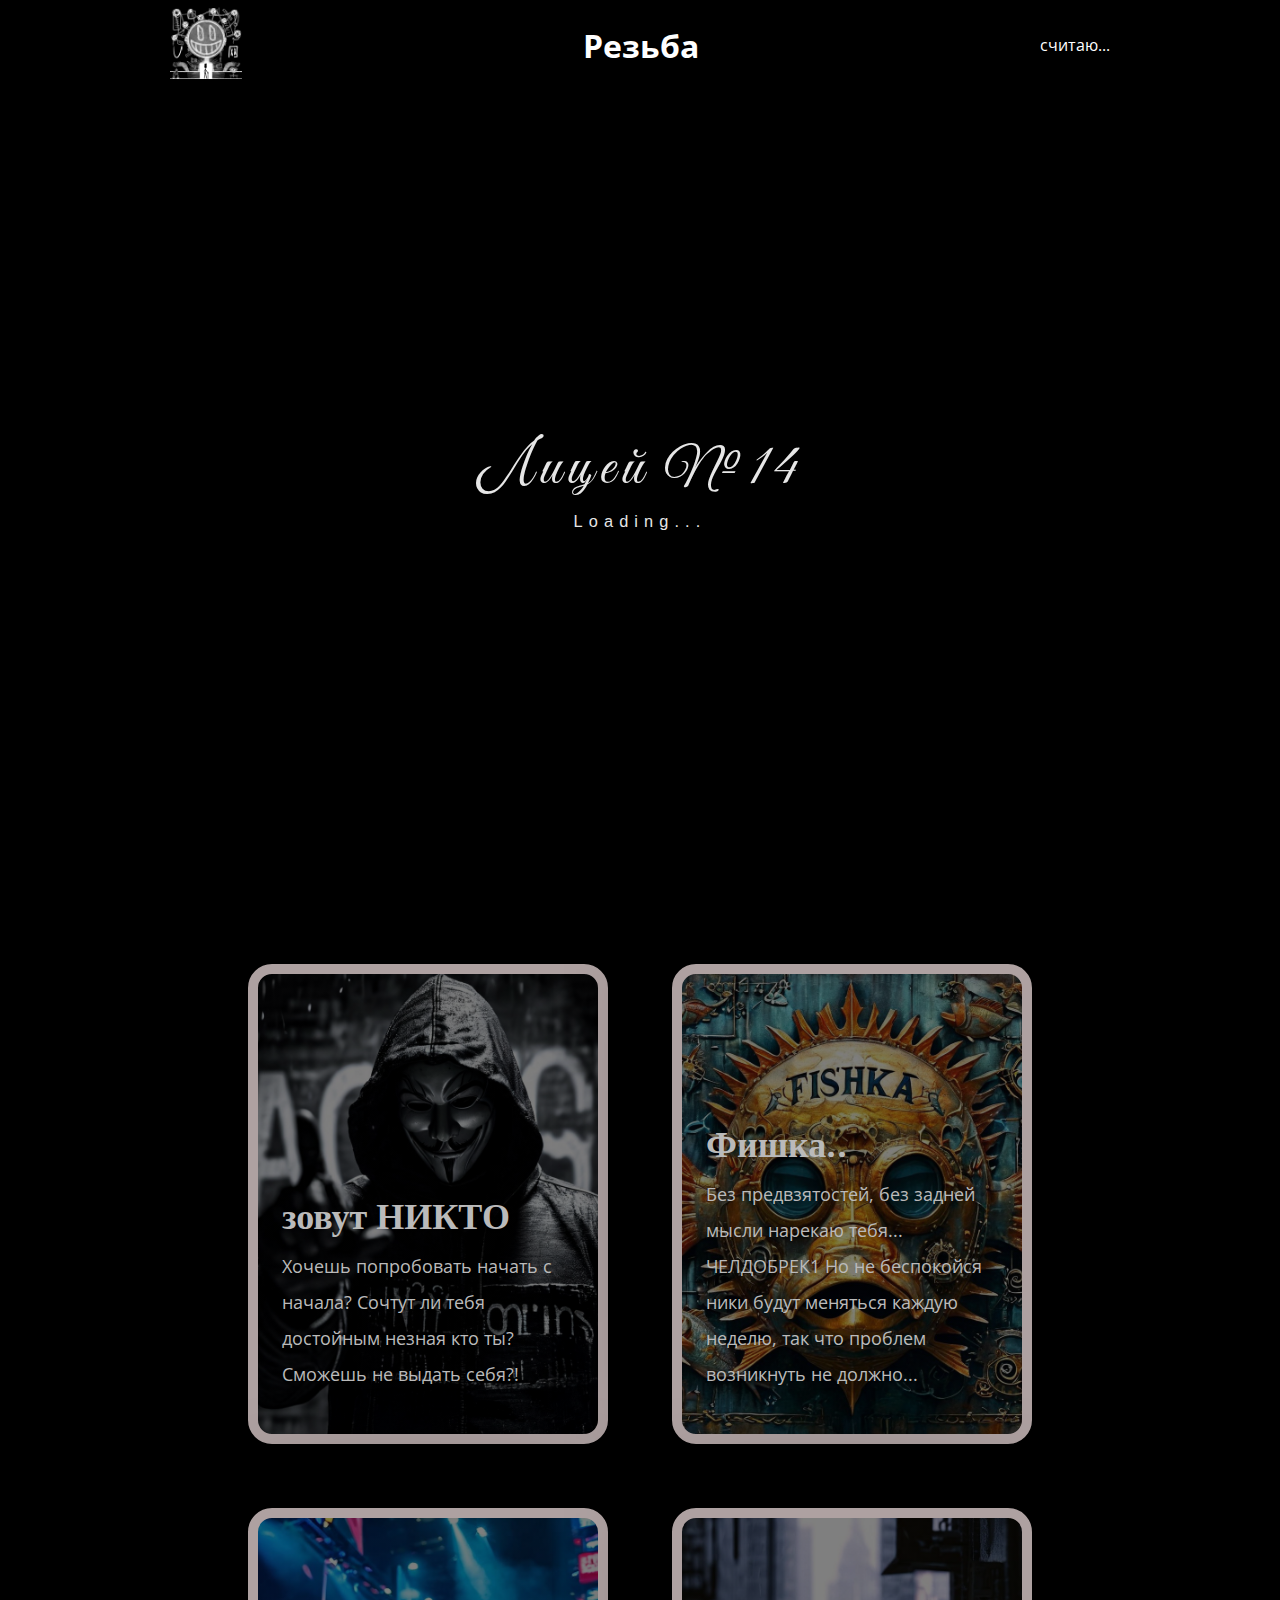
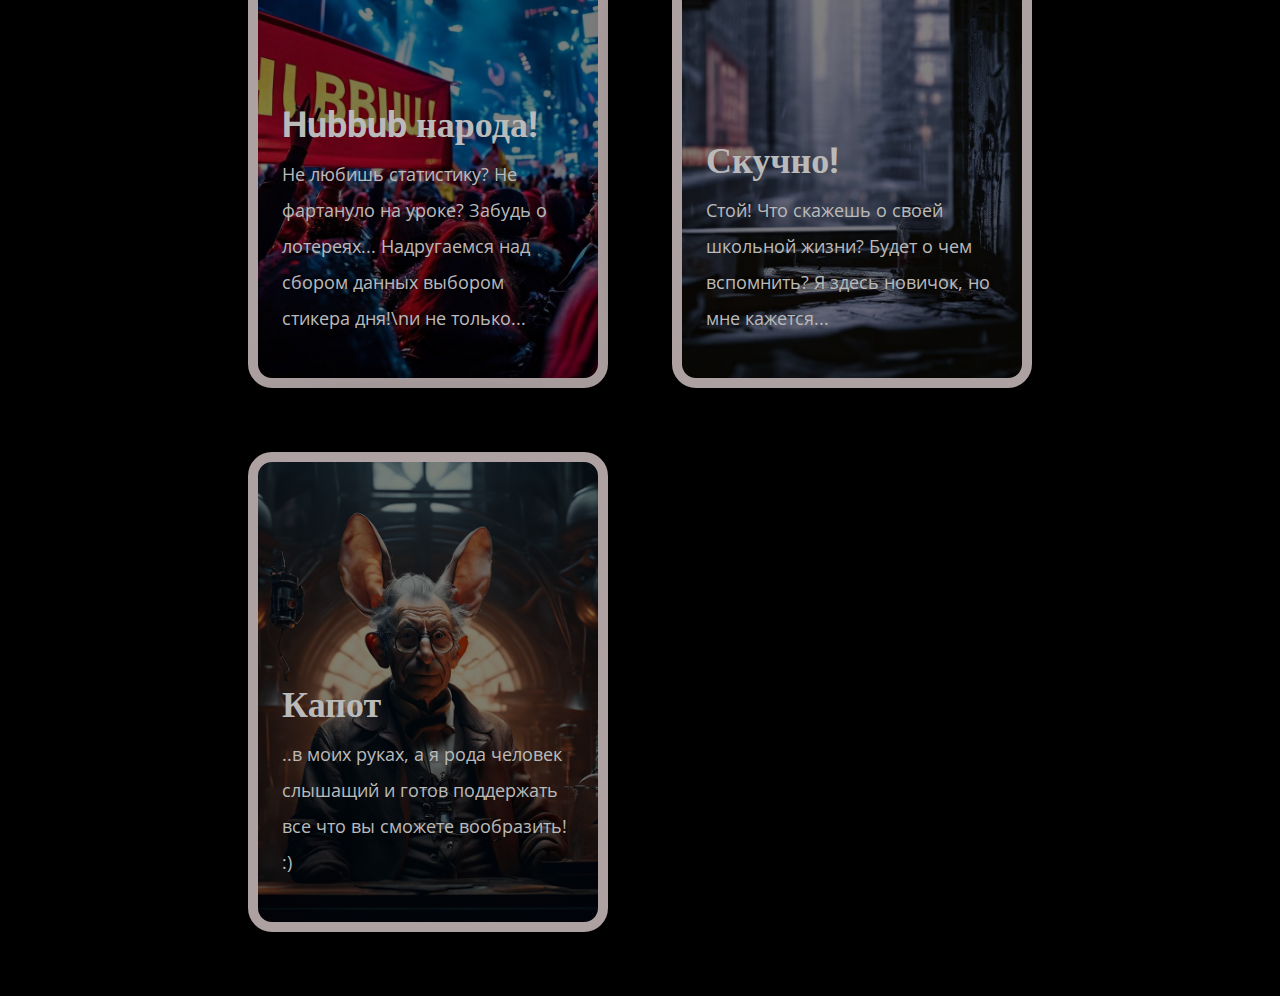
<file: blog.html>
<!DOCTYPE html>
<html lang="en">
<head>
    <meta charset="UTF-8">
    <meta name="viewport" content="width=device-width, initial-scale=1.0">
    <link rel="stylesheet" href="css/blog_style.css">
    <link rel="stylesheet" href="css/main_style.css">
    <link rel="stylesheet" href="css/titleme.css">
	<link rel="stylesheet" href="css/pictures.css">

    <link href="https://fonts.googleapis.com/css2?family=Great+Vibes&display=swap" rel="stylesheet">
    <link href="https://fonts.googleapis.com/css2?family=Caveat:wght@400..700&display=swap" rel="stylesheet">
    
    <title>Document</title>

	<script src="libs/gsap.min.js" defer></script>
	<script src="libs/Draggable.min.js" defer></script>
	<script src="libs/InertiaPlugin.min.js" defer></script>
	<script src="js/pictures.js" defer></script>

	<style>
		.gallery {display: none;}
	</style>

</head>
<body>
    <div id="header">
        <div class="tooltip" data-title="есть версии кто это?">
        <img src="резьба.jpg" alt="есть версии что это?" style="width: 8vh; height: 8vh;">
        </div>
        <h1 class="tooltip" data-title="хм, как вам название? придумаем новое?">Резьба</h1>
        <div id="countdown">считаю...</div>
        <script src="js/count_down.js"></script>
    </div>
<main>
    <section class="gal_box">
    
	<h1 class="loader">Лицей №14<span>Loading...</span></h1>

    <div class="gallery">
		
        <div class="gallery__item tooltip smltxt" data-title="Представь себе! Прямо в твоем телеграмме..!"><img src="images/2.png" alt="Alt"></div>
		
        <div class="gallery__item tooltip smltxt" data-title="Я уже жалею что это откопал.. Чья идея?"><img src="images/17.png" alt="Alt"></div>
		
        <div class="gallery__item tooltip smltxt" data-title="О! Уже хочется узнать кто из вас там задержался! Кроме админов конечно... Хотя узнать что у них в голове мне столь же интересно!"><img src="images/19.png" alt="Alt"></div>
		
        <div class="gallery__item tooltip smltxt" data-title="СКУУУУЧНО, вам разве не было? Нет ну серьозно ни разу за те годы которые вы тут учитесь не хотелось объединиться с ноунеймами по всей школе?! Представьте перспективы! Я уже!"><img src="images/3.png" alt="Alt"></div>
		
        <div class="gallery__item tooltip smltxt" data-title="Представьте какой простор для сплетен! Интриг! Ну и воображения вообще! Проведем в школе свои лучшие годы!"><img src="images/4.png" alt="Alt"></div>
		
        <div class="gallery__item tooltip smltxt" data-title="Мы уже проделали большую работу! И не намерены останавливаться! P.s. мне было лень рисовать стикеры"><img src="images/8.png" alt="Alt"></div>
		
        <div class="gallery__item tooltip smltxt" data-title="Ооо среди вас есть фанаты? Нет ну серьёзно! Не знаю что вы знаете, но знаю как использовать ваши знания!  "><img src="images/18.png" alt="Alt"></div>
		
        <div class="gallery__item tooltip smltxt" data-title="Вы, в курсе? Там что-то творилось! Хотя теперь это для вас кот в мешке.. Хотя поживем увидем конечно.. Личности на фото оч занимательны.."><img src="images/9.png" alt="Alt"></div>
		
        <div class="gallery__item tooltip smltxt" data-title="Кстати это, о перспективах.. хотя вы ведь можете читать это в другом порядке, ну да ладно.. Так вот у меня на вас большие планы! Подтягивайте своих что-то будет!"><img src="images/20.png" alt="Alt"></div>
		
        <div class="gallery__item tooltip smltxt" data-title="Извините меня конечно любителя поумиляться с одного вида младшего поколения,но имея свои приичны я (вы и так тут на моих условиях) к сожалению попрошу ограничиться приглашенияем ((5-5^(5-5)-5:5)√(5!+5)"><img src="images/10.png" alt="Alt"></div>
		
        <div class="gallery__item tooltip smltxt" data-title="Вы хоть раз досмотрели новости до конца? Вы там могли промелькнуть (Но вы же перемотали! Перемотали?)"><img src="images/11.png" alt="Alt"></div>
		
        <div class="gallery__item tooltip smltxt" data-title="Честно! Это абсолютно точно совпадение! Нет я правда не знаю как это случилось! Короче как новичок в этом пространстве я пожалуй умолкну.."><img src="images/12.png" alt="Alt"></div>
		
        <div class="gallery__item tooltip smltxt" data-title="Вас же интересует мнение других людей? Не отнекивайтесь! Представляю вам /voteing!!! Стикеры, гиф, видео, фото и конечно неповерите текст! до 12ти вариантов в голосовании!"><img src="images/7.png" alt="Alt"></div>
		
        <div class="gallery__item tooltip smltxt" data-title="Занятная картинка.. Ну что же мы всем рады! Игральные кости (англ.: кубик или dice) представляют собой небольшие предметы, которые можно бросать"><img src="images/13.png" alt="Alt"></div>
		
        <div class="gallery__item tooltip smltxt" data-title="Так вот хоче значит собрать всех! Кто доступен, для разговора, помощи совместного проведения времени (уже сами разберетесь какого))), так что нужны прям все! Ну ладно стой, вплане только лицеисты! С меня реф система!"><img src="images/1.png" alt="Alt"></div>
		
        <div class="gallery__item tooltip smltxt" data-title="Было и такое оказывается.. Но давайте лучше с нуля в нашем анонимном чате! тут все в ваших руках!"><img src="images/14.png" alt="Alt"></div>
		
        <div class="gallery__item tooltip smltxt" data-title="А ведь я мог просто забить все рыбой! Ну да ладно, как думаете существует диктант для собак?"><img src="images/15.png" alt="Alt"></div>
		
        <div class="gallery__item tooltip smltxt" data-title="И это будет ежегодно!? Первое приходит в голову что одиночки должны бунтовать! Второе то что парники обязаны придумать что-то сами и возможно поинтереснее.. Надеюсь это не добровольно-принудительно.."><img src="images/6.png" alt="Alt"></div>
		
        <div class="gallery__item tooltip smltxt" data-title="Как можно было устроить себе такую жизнь чтобы в СВОБОДНОЕ ВРЕМЯ заниматься УЧЕБОЙ?! Давайте в этом году без этого обойдемся.."><img src="images/16.png" alt="Alt"></div>
		
        <div class="gallery__item tooltip smltxt" data-title="Ох уж эти самопальные лагеря мне.. Ну да ладно переживем, поставим на ноги и уйдем с гордо поднятой головой."><img src="images/5.png" alt="Alt"></div>
	</div>
    </section>

    <section class="cards-wrapper">
    <div class="card-grid-space">
        <a class="card" href="" style="--bg-img: url(images/image0.jpg)">
        <div>
            <h1>зовут НИКТО</h1>
            <p>Хочешь попробовать начать с начала? Сочтут ли тебя достойным незная кто ты? Сможешь не выдать себя?!</p>
        </div>
        </a>
    </div>

    <div class="card-grid-space">
        <a class="card" href="" style="--bg-img: url(images/image1.jpg)">
        <div>
            <h1>Фишка..</h1>
            <p>Без предвзятостей, без задней мысли нарекаю тебя... ЧЕЛДОБРЕК1 Но не беспокойся ники будут меняться каждую неделю, так что проблем возникнуть не должно...</p>
        </div>
        </a>
    </div>

    <div class="card-grid-space">
        <a class="card" href="" style="--bg-img: url(images/image2.jpg)">
        <div>
            <h1>Hubbub народа!</h1>
            <p>Не любишь статистику? Не фартануло на уроке? Забудь о лотереях... Надругаемся над сбором данных выбором стикера дня!\nи не только...</p>
        </div>
        </a>
    </div>

    <div class="card-grid-space">
        <a class="card" href="" style="--bg-img: url(images/image3.jpg)">
        <div>
            <h1>Скучно!</h1>
            <p>Стой! Что скажешь о своей школьной жизни? Будет о чем вспомнить? Я здесь новичок, но мне кажется...</p>
        </div>
        </a>
    </div>

    <div class="card-grid-space">
        <a class="card" href="" style="--bg-img: url(images/image4.jpg)">
        <div>
            <h1>Капот</h1>
            <p>..в моих руках, а я рода человек слышащий и готов поддержать все что вы сможете вообразить! :)</p>
        </div>
        </a>
    </div>

</section>


</main>
</body>
</html>
</file>
<file: css/blog_style.css>
@import url('https://fonts.googleapis.com/css?family=Heebo:400,700|Open+Sans:400,700');

:root {
  --color: #240c7b;
  --transition-time: 0.5s;
}

* {
  box-sizing: border-box;
}

a {
  color: inherit;
}

.cards-wrapper {
  display: grid;
  justify-content: center;
  align-items: center;
  grid-gap: 4rem;
  padding: 4rem;
  margin: 0 auto;
  width: max-content;
  grid-template-columns: 1fr 1fr;
}

.card {
  font-family: 'Heebo';
  --bg-filter-opacity: 0.5;
  background-image: linear-gradient(rgba(0,0,0,var(--bg-filter-opacity)),rgba(0,0,0,var(--bg-filter-opacity))), var(--bg-img);
  height: 20em;
  width: 15em;
  font-size: 1.5em;
  color: rgb(186, 186, 186);
  border-radius: 1em;
  padding: 1em;
  /*margin: 2em;*/
  display: flex;
  align-items: flex-end;
  background-size: cover;
  background-position: center;
  box-shadow: 0 0 5em -1em black;
  transition: all, var(--transition-time);
  position: relative;
  overflow: hidden;
  border: 10px solid #aea1a1;
  text-decoration: none;
}

.card:hover {
  transform: rotate(0);
}

.card h1 {
  margin: 0;
  font-size: 1.5em;
  line-height: 1.2em;
}

.card p {
  font-size: 0.75em;
  font-family: 'Open Sans';
  margin-top: 0.5em;
  line-height: 2em;
  max-height: fit-content;
  text-overflow: ellipsis
}

.card:before, .card:after {
  content: '';
  transform: scale(0);
  transform-origin: top left;
  border-radius: 50%;
  position: absolute;
  left: -50%;
  top: -50%;
  z-index: -5;
  transition: all, var(--transition-time);
  transition-timing-function: ease-in-out;
}

.card:before {
  width: 250%;
  height: 250%;
}

.card:after {
  background: rgb(216, 216, 216);
  width: 200%;
  height: 200%;
}

.card:hover {
  color: var(--color);
}

.card:hover:before, .card:hover:after {
  transform: scale(1);
}

/* MEDIA QUERIES */
@media screen and (max-width: 1285px) {
  .cards-wrapper {
    grid-template-columns: 1fr 1fr;
  }
}

@media screen and (max-width: 700px) {
  .cards-wrapper {
    grid-template-columns: 1fr;
  }
  .card{
    width: 80vw;
    height: 50vh;
  }
}

@media screen and (max-width: 500px) {
  .cards-wrapper {
    padding: 4rem 2rem;
  }
  .card {
    max-width: calc(100vw - 4rem);
  }
}

@media screen and (max-width: 450px) {
  .card h1{
    font-size: 1em;
  }
  .card p{
    font-size: 0.75em;
  }
}
</file>
<file: css/main_style.css>
body {
    margin: 0;
    min-height: 100vh;
    font-family: 'Open Sans';
    background: #000000;
}

main{
    padding-top: 10vh;
}

#header {
    position: fixed;
    z-index: 1000;
    display: flex;
    justify-content: space-around;   
    height: 10vh;
    width: 100%;
    color: white;
    align-items: center;
    background-color: #000000;
}
#countdown {
    font-size: 1em;
}

@media screen and (max-width: 700px) {
.cards-wrapper {
    grid-template-columns: 1fr;
}
.hide{
    display:block;
}
}

@media screen and (max-width: 500px) {
.cards-wrapper {
    padding: 4rem 2rem;
}
.card {
    max-width: calc(100vw - 4rem);
}
}

@media screen and (max-width: 450px) {
.card h1{
    font-size: 1em;
}
.card p{
    font-size: 0.5em;
}
}
</file>
<file: css/titleme.css>
.tooltip {
    position: relative;
    display: inline-block;
}

.tooltip::after {
    content: attr(data-title);
    position: absolute;
    text-align: center;
    word-wrap: break-word;
    width: 100%;
    left: 50%; top: 50%;
    transform: translate(-50%, -50%); /* Центрирование текста */
    color: #fff; /* Цвет текста */
    opacity: 0; /* Начальная прозрачность */
    transition: opacity 0.3s; /* Плавный переход */
    z-index: 10; /* Убедитесь, что подсказка выше других элементов */
}

.tooltip:hover::after {
    opacity: 1; /* Показываем подсказку при наведении */
}

.smltxt{
    font-size: 2px;
}
</file>
<file: css/pictures.css>
:root {
	--gap: .5em;
	--index: calc(1vw + 1vh);
	--color-dark: #000;
}
.gal_box {
	overflow: hidden;
	height: 90vh;
	display: flex;
	justify-content: center;
	align-items: center;
}

.loader {
	font-family:"Great Vibes", cursive;
	font-style: normal;
	letter-spacing: .1em;
	font-size: calc(var(--index) * 2.8);
	position: absolute;
	font-weight: 200;
	text-align: center;
	opacity: .9;
	margin-top: .2em;
	color: white;
}
.loader span {
	display: block;
	font-family: Helvetica, sans-serif;
	font-size: calc(var(--index) * .75);
	margin-top: 5px;
}
.gallery {
	width: 10em;
	column-width: 2em;
	gap: var(--gap);
	transform: scale(10.0);
	will-change: transform;
	transition: transform 1s cubic-bezier(.075, 1, .25, 1), opacity 1s;
}
.gallery__item img {
	margin-bottom: var(--gap);
	filter: saturate(100%);
	transform: scale(1.001*var(--index));
	will-change: transform;
	transition: .3s;
}
.gallery__item:hover img,
.gallery__item:focus img, 
.gallery__item:active img{
	filter: saturate(10%);
	opacity: 0;
}

.gallery__item img {
	width: 100%;
	display: block;
}
.loaded .gal_box .gallery{
	display: block;
}

.loaded .loader span {
	display: none;
}

/* DARK MODE OS */

@media (prefers-color-scheme: dark) {
	.gal_box {
		background-color: var(--color-dark);
	}
}

/* MOBILE */

@media (max-width : 992px) {

	.gal_box {
		overflow: scroll;
		padding: var(--gap);
	}

	/* .gallery {
		width: 100%;
		column-width: 10em;
		transform: scale(1);
	} */
	.gallery__item:hover {
		transform: scale(1);
	}

}
</file>
